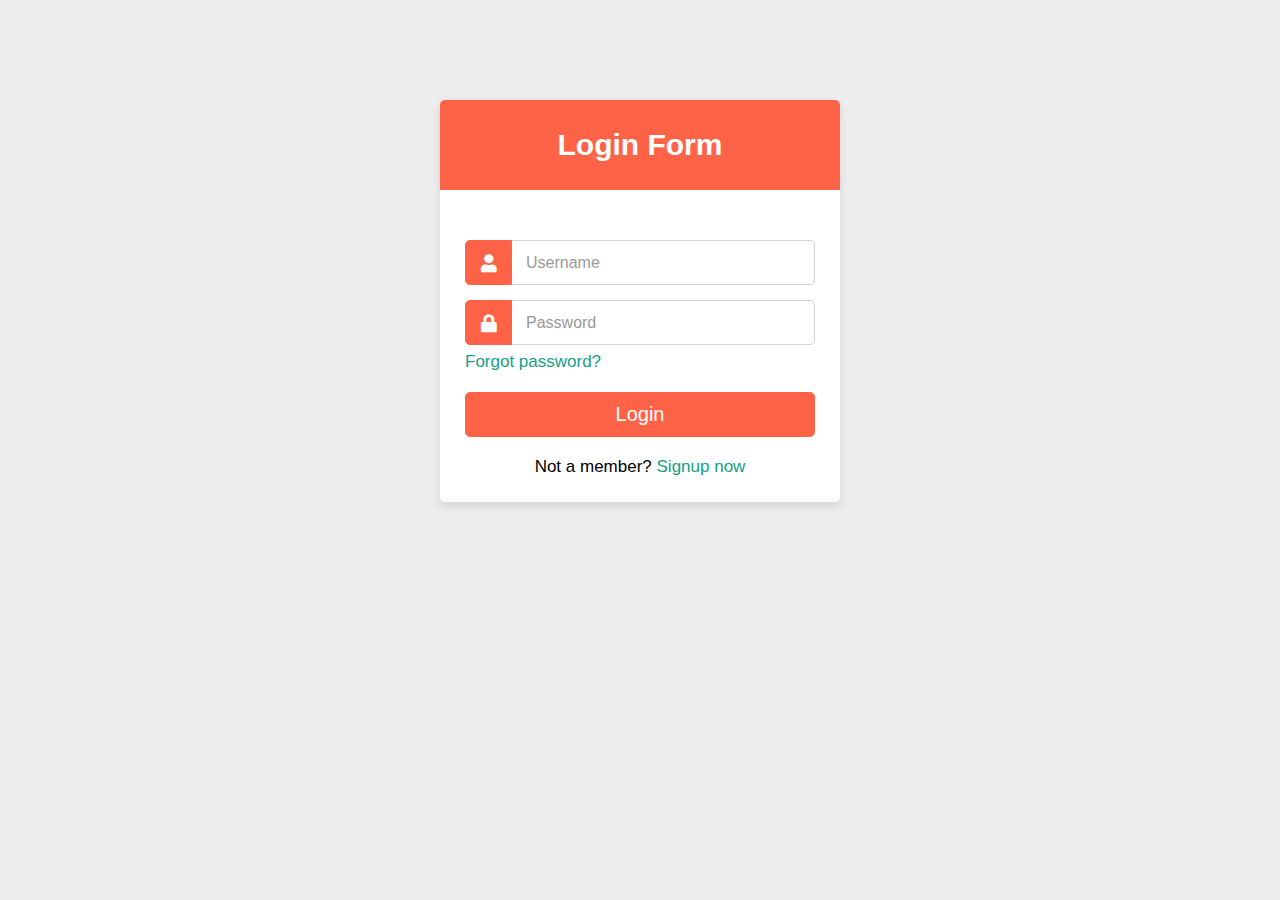
<file: login.html>
<!DOCTYPE html>
<html lang="en" dir="ltr">
  <head>
    <meta charset="utf-8">
    <meta name="viewport" content="width=device-width, initial-scale=1.0">
    <link rel="stylesheet" href="styles/login.css">
    <link rel="stylesheet" href="https://cdnjs.cloudflare.com/ajax/libs/font-awesome/5.15.2/css/all.min.css"/>
  </head>
  <body>
    <div class="container">
      <div class="wrapper">
        <div class="title"><span>Login Form</span></div>
        <div class="myform">
          <div class="alert-form hide-alert">
            <div class="alert" id="alertColor">
              <span id="alert-text"></span>
            </div>
          </div>
          <div class="row-form">
            <i class="fas fa-user"></i>
            <input type="text" placeholder="Username" name="username" id="username-inp">
          </div>
          <div class="row-form">
            <i class="fas fa-lock"></i>
            <input type="password" placeholder="Password" name="password" id="password-inp">
          </div>
          <div class="pass"><a href="#">Forgot password?</a></div>
          <div class="row-form button">
            <input type="button" value="Login" id="login-btn">
          </div>
          <div class="signup-link">Not a member? <a href="register.html">Signup now</a></div>
        </div>
      </div>
    </div>



    <script src="scripts/login.js"></script>
  </body>
</html>
</file>
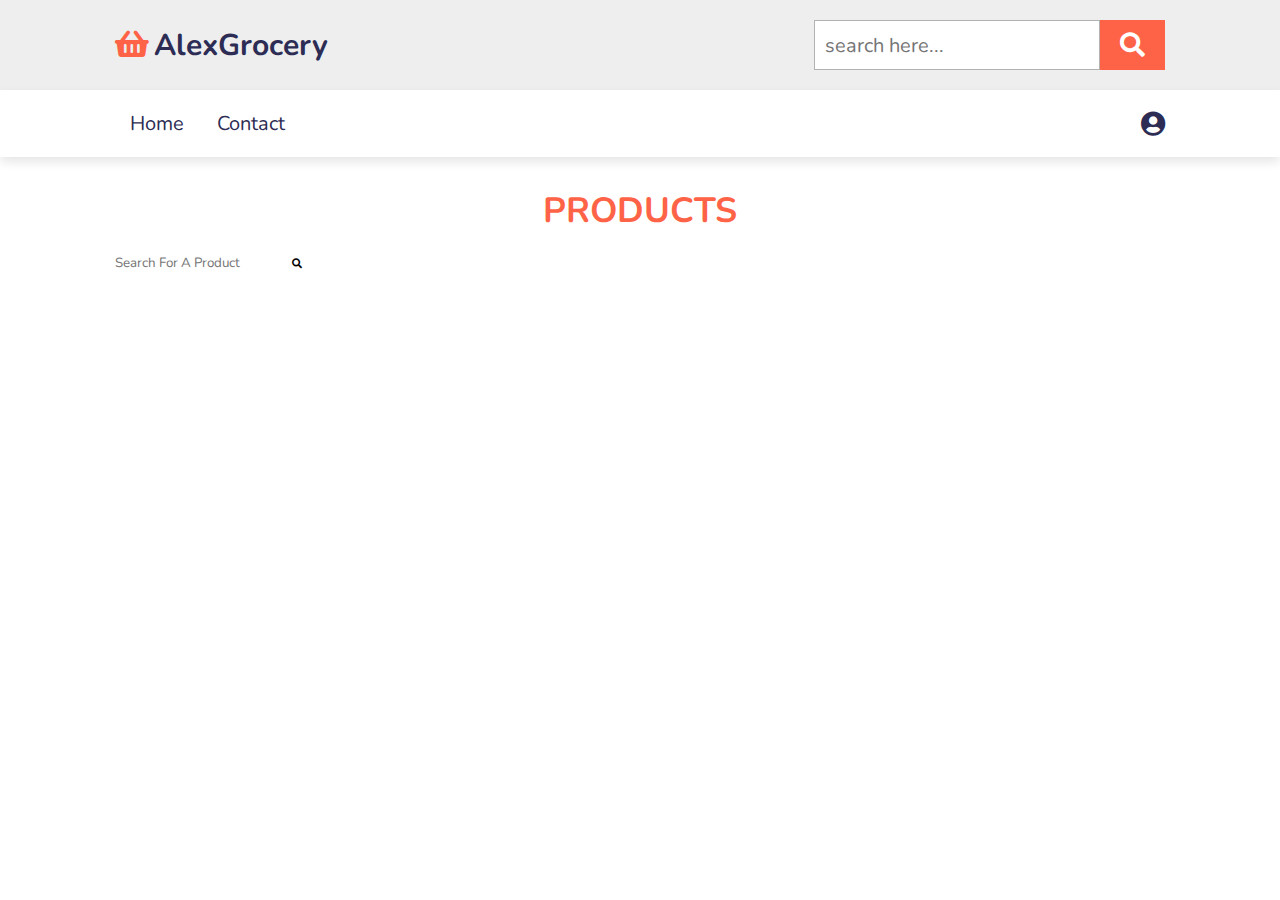
<file: product_details.html>
<!DOCTYPE html>
<html lang="en">
<head>
    <meta charset="UTF-8">
    <meta http-equiv="X-UA-Compatible" content="IE=edge">
    <meta name="viewport" content="width=device-width, initial-scale=1.0">
    <title>Product Details</title>
    <!-- font awesome cdn link  -->
    <link rel="stylesheet" href="https://cdnjs.cloudflare.com/ajax/libs/font-awesome/5.15.2/css/all.min.css"/>

    <!-- custom css file link  -->
    <link rel="stylesheet" href="styles/style.css" />

    <link rel="stylesheet" href="styles/styles.css">

</head>
<body>
    
    <header>
        <div class="header-1">
            <a href="index.html" class="logo"><i class="fas fa-shopping-basket"></i>AlexGrocery</a>

            <form action="" class="search-box-container">
                <input type="search" id="search-box" placeholder="search here..." />
                <label for="search-box" class="fas fa-search"></label>
            </form>
        </div>

        <div class="header-2">
            <div id="menu-bar" class="fas fa-bars"></div>

            <nav class="navbar">
                <a href="index.html">home</a>
                <a href="products.html">products</a>
                <a href="contact.html">contact</a>
            </nav>

            <div class="icons">
                <a href="cart.html" class="fas fa-shopping-cart" id="cartIcon"></a>
            </div>
        </div>
    </header>

    <div class="container">
        <div class="boxs">
            <div class="images">
                <div class="img-holder active">
                    <img src="" id="prodImg">
                </div>
            </div>
            <div class="basic-info">
                <h1 id="prodName"></h1>
                <div class="rate">
                    <i class="filled fas fa-star"></i>
                    <i class="filled fas fa-star"></i>
                    <i class="filled fas fa-star"></i>
                    <i class="filled fas fa-star"></i>
                    <i class="filled fas fa-star"></i>
                </div>
                <span id="prodPrice"></span>
                <div class="options">
                    <a onclick="addToCart();">Add to Cart</a>
                </div>
            </div>
            <div class="description">
                <p id="prodDesc">Lorem ipsum, dolor sit amet consectetur adipisicing elit. Natus temporibus corporis repudiandae, consectetur nostrum nisi commodi placeat rerum molestias numquam nihil accusantium deleniti! Enim, nesciunt a quis amet hic officia. Lorem ipsum dolor sit amet consectetur adipisicing elit. Molestiae nemo accusantium tempora facere doloremque cum iusto, ut neque, fuga omnis libero laborum ullam. At dolorum qui atque labore illo dignissimos.</p>
                

            </div>
        </div>
    </div>


    <div id="snackbar">Product added successfully</div>

<!-- footer section starts  -->

<section class="footer">
    <div class="box-container">
        <div class="box">
            <a href="#" class="logo"><i class="fas fa-shopping-basket"></i>AlexGrocery</a>
            <p>
                Lorem ipsum dolor sit, amet consectetur adipisicing elit. Ullam
                culpa sit enim nesciunt rerum laborum illum quam error ut alias!
            </p>
            <div class="share">
                <a href="#" class="btn fab fa-facebook-f"></a>
                <a href="#" class="btn fab fa-twitter"></a>
                <a href="#" class="btn fab fa-instagram"></a>
                <a href="#" class="btn fab fa-linkedin"></a>
            </div>
        </div>

        <div class="box">
            <h3>our location</h3>
            <div class="links">
                <a href="#">Egypt</a>
                <a href="#">USA</a>
                <a href="#">france</a>
                <a href="#">japan</a>
                <a href="#">russia</a>
            </div>
        </div>

        <div class="box">
            <h3>quick links</h3>
            <div class="links">
                <a href="#">home</a>
                <a href="#">category</a>
                <a href="#">product</a>
                <a href="#">deal</a>
                <a href="#">contact</a>
            </div>
        </div>

        <div class="box">
            <h3>download app</h3>
            <div class="links">
                <a href="#">google play</a>
                <a href="#">window xp</a>
                <a href="#">app store</a>
            </div>
        </div>
    </div>

    <h1 class="credit">All rights reserved!</h1>
</section>

<!-- footer section ends -->

<script src="scripts/product_details.js"></script>
</body>
</html>
</file>
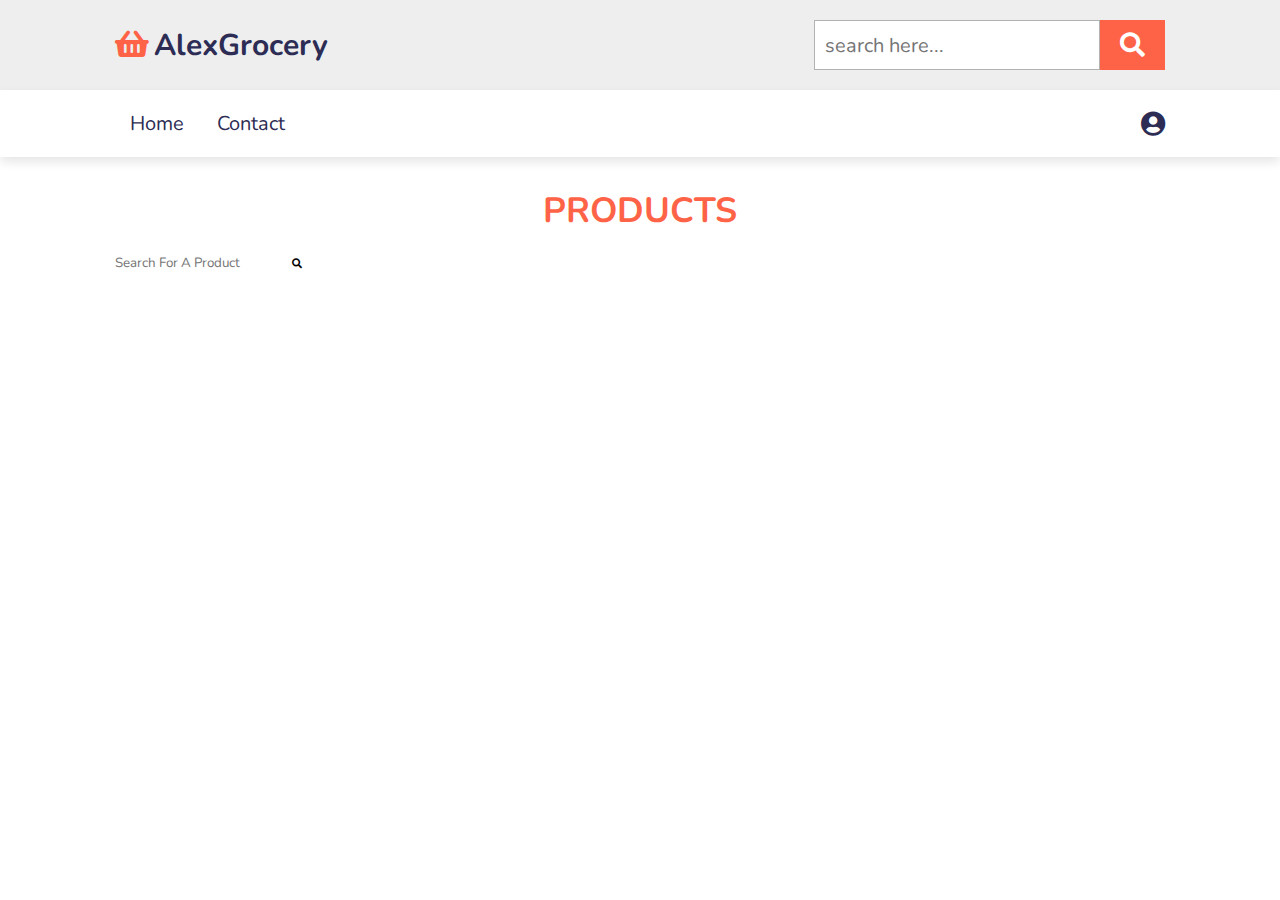
<file: products.html>
<!DOCTYPE html>
<html lang="en">
<head>
    <meta charset="UTF-8">
    <meta http-equiv="X-UA-Compatible" content="IE=edge">
    <meta name="viewport" content="width=device-width, initial-scale=1.0">
    <title>Products</title>
    <!-- font awesome cdn link  -->
    <link rel="stylesheet" href="https://cdnjs.cloudflare.com/ajax/libs/font-awesome/5.15.3/css/all.min.css" />

    <!-- custom css file link  -->
    <link rel="stylesheet" href="styles/style.css" />
</head>
<body>
    
    <header>
        <div class="header-1">
            <a href="index.html" class="logo"><i class="fas fa-shopping-basket"></i>AlexGrocery</a>

            <form action="" class="search-box-container">
                <input type="search" id="search-box" placeholder="search here..." />
                <label for="search-box" class="fas fa-search"></label>
            </form>
        </div>

        <div class="header-2">
            <div id="menu-bar" class="fas fa-bars"></div>

            <nav class="navbar">
                <a href="index.html">home</a>
                <a href="contact.html">contact</a>
            </nav>

            <div class="icons">
                <a href="cart.html" class="fas fa-shopping-cart" id="cartIcon"></a>
                <a href="profile.html" class="fas fa-user-circle"></a>
                <a class="fas fa-sign-out-alt" onclick="signout()" id="signoutIcon"></a>
            </div>
        </div>
    </header>

    <section class="product" id="deal">
        <h1 class="heading"><span>Products</span></h1>

        <div class="search-box-container">
            <input type="text" id="search-box-product" onkeyup="searchProduct(this.value); " placeholder="search for a product" />
            <label for="search-box-product" class="fas fa-search"></label>
        </div>

        <div class="box-container" id="products-container">
            

        </div>

        <div id="snackbar">Product added successfully</div>
    </section>

    <script src="scripts/products.js"></script>
</body>
</html>
</file>
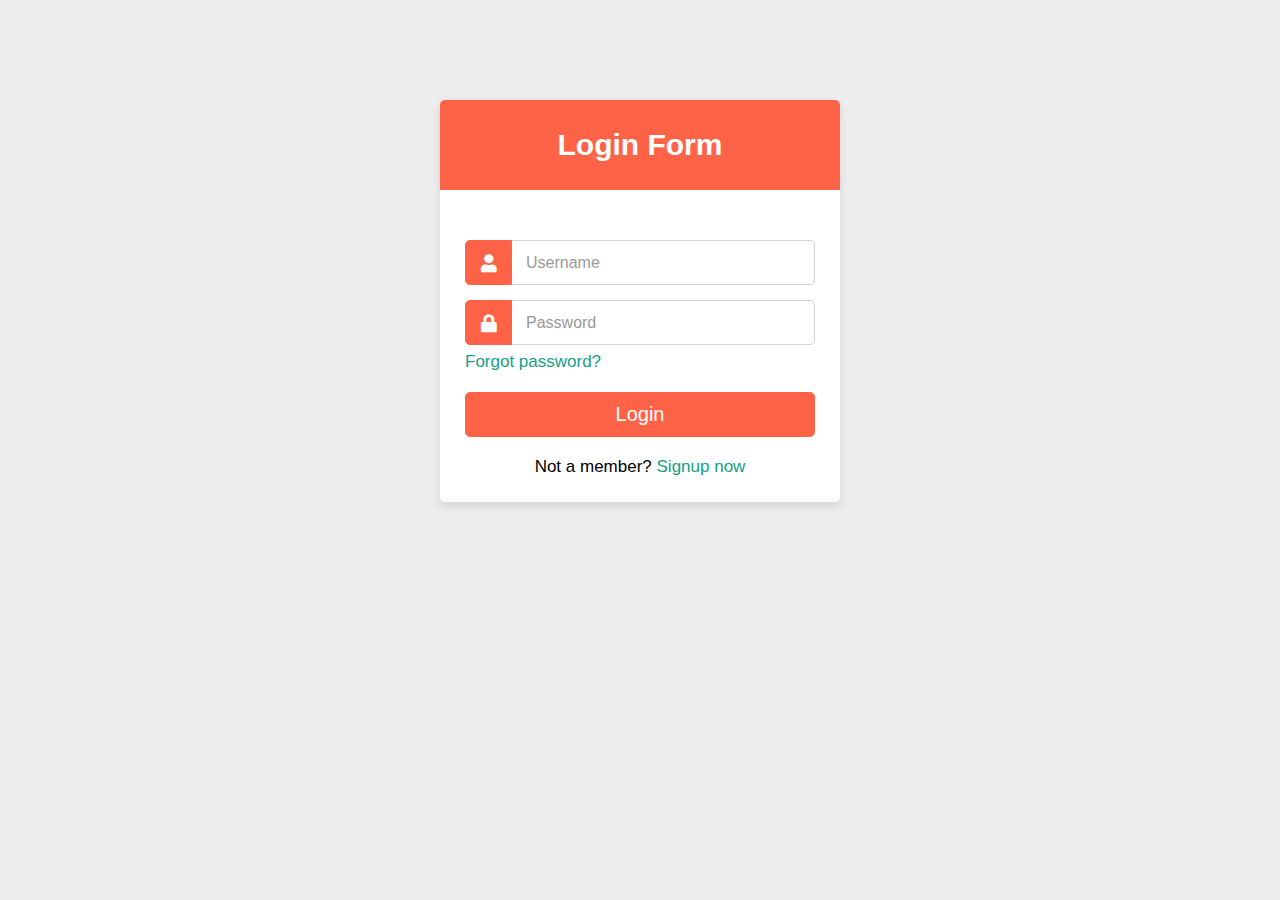
<file: profile.html>
<!DOCTYPE html>
<html lang="en">

<head>
    <meta charset="UTF-8">
    <meta http-equiv="X-UA-Compatible" content="IE=edge">
    <meta name="viewport" content="width=device-width, initial-scale=1.0">
    <title>Profile</title>
    <link rel="stylesheet" href="https://cdnjs.cloudflare.com/ajax/libs/font-awesome/5.15.3/css/all.min.css" />

    <!-- custom css file link  -->
    <link rel="stylesheet" href="styles/style.css" />

    <style>
        /* CSS Styles */
        body {
            font-family: Arial, sans-serif;
            background-color: #f4f4f4;
            margin: 0;
            padding: 0;
        }

        .profile-container {
            max-width: 600px;
            margin: 40px auto;
            background-color: #fff;
            padding: 40px;
            border-radius: 5px;
            box-shadow: 0 2px 10px rgba(0, 0, 0, 0.1);
        }

        .profile-container h1 {
            color: #FF6347;
            font-weight: bold;
            text-align: center;
            font-size: 30px;
            margin-bottom: 20px;
        }

        .profile-info {
            text-align: center;
            margin-bottom: 20px;
        }

        .profile-info p {
            margin: 35px 0;
            font-size: 26px;
        }

        .profile-image {
            width: 200px;
            height: 200px;
            border-radius: 50%;
            object-fit: cover;
            margin: 0 auto 50px;
            display: block;
            cursor: pointer;
            transition: transform 0.3s ease, box-shadow 0.3s ease;
            box-shadow: 0 2px 10px rgba(0, 0, 0, 0.1);
        }

        .profile-image:hover {
            transform: scale(1.1);
            box-shadow: 0 4px 20px rgba(0, 0, 0, 0.2);
        }

        .profile-info strong {
            color: #FF6347;
            font-size: 32px;

        }
    </style>
</head>

<body>

    <header>
        <div class="header-1">
            <a href="index.html" class="logo"><i class="fas fa-shopping-basket"></i>AlexGrocery</a>

            <form action="" class="search-box-container">
                <input type="search" id="search-box" placeholder="search here..." />
                <label for="search-box" class="fas fa-search"></label>
            </form>
        </div>

        <div class="header-2">
            <div id="menu-bar" class="fas fa-bars"></div>

            <nav class="navbar">
                <a href="index.html">home</a>
                <a href="products.html">product</a>
                <a href="contact.html">contact</a>
            </nav>

            <div class="icons">
                <a href="cart.html" class="fas fa-shopping-cart"></a>
                <a href="login.html" class="fas fa-sign-out-alt" ></a>
            </div>
        </div>
    </header>

    <div class="profile-container">
        <h1>My Profile</h1>
        <div class="profile-info">
            <img src="images/profile.png" alt="Profile Picture" class="profile-image">
            <p id="name-label"><strong>Name:</strong> </p>
            <p id="email-label"><strong>Email:</strong> </p>
            <p id="username-label"><strong>Username:</strong> </p>
            <p id="gender-label"><strong>Gender:</strong> </p>

        </div>
    </div>

    <section class="footer">
        <div class="box-container">
            <div class="box">
                <a href="#" class="logo"><i class="fas fa-shopping-basket"></i>AlexGrocery</a>
                <p>
                    Lorem ipsum dolor sit, amet consectetur adipisicing elit. Ullam
                    culpa sit enim nesciunt rerum laborum illum quam error ut alias!
                </p>
                <div class="share">
                    <a href="#" class="btn fab fa-facebook-f"></a>
                    <a href="#" class="btn fab fa-twitter"></a>
                    <a href="#" class="btn fab fa-instagram"></a>
                    <a href="#" class="btn fab fa-linkedin"></a>
                </div>
            </div>

            <div class="box">
                <h3>our location</h3>
                <div class="links">
                    <a href="#">Egypt</a>
                    <a href="#">USA</a>
                    <a href="#">france</a>
                    <a href="#">japan</a>
                    <a href="#">russia</a>
                </div>
            </div>

            <div class="box">
                <h3>quick links</h3>
                <div class="links">
                    <a href="#">home</a>
                    <a href="#">category</a>
                    <a href="#">product</a>
                    <a href="#">deal</a>
                    <a href="#">contact</a>
                </div>
            </div>

            <div class="box">
                <h3>download app</h3>
                <div class="links">
                    <a href="#">google play</a>
                    <a href="#">window xp</a>
                    <a href="#">app store</a>
                </div>
            </div>
        </div>

        <h1 class="credit">All rights reserved!</h1>
    </section>

    <script src="scripts/profile.js"></script>
</body>

</html>
</file>
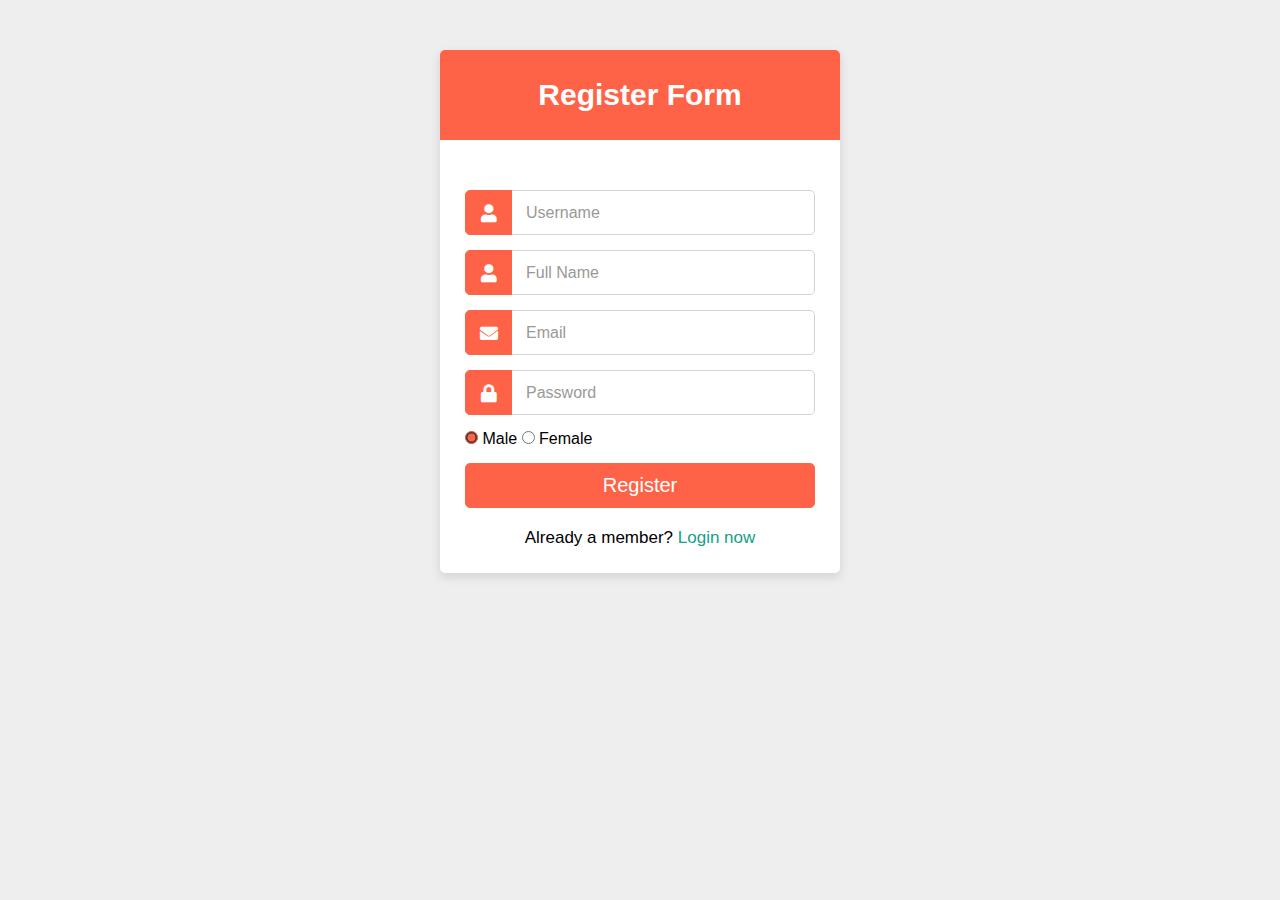
<file: register.html>
<!DOCTYPE html>
<html lang="en" dir="ltr">
  <head>
    <meta charset="utf-8">
    <meta name="viewport" content="width=device-width, initial-scale=1.0">
    <link rel="stylesheet" href="styles/login.css">
    <link rel="stylesheet" href="https://cdnjs.cloudflare.com/ajax/libs/font-awesome/5.15.2/css/all.min.css"/>
  </head>
  <body>
    <div class="container" style="margin: 50px auto;">
      <div class="wrapper">
        <div class="title"><span>Register Form</span></div>
        <div class="myform">
          <div class="alert-form hide-alert">
            <div class="alert" id="alertColor">
              <span id="alert-text"></span>
            </div>
          </div>
          <div class="row-form">
            <i class="fas fa-user"></i>
            <input type="text" id="username-inp" placeholder="Username" name="username" required>
          </div>
          <div class="row-form">
            <i class="fas fa-user"></i>
            <input type="text" id="fullname-inp" placeholder="Full Name" name="full_name" required>
          </div>
          <div class="row-form">
            <i class="fas fa-envelope"></i>
            <input type="email" id="email-inp" placeholder="Email" name="email" required>
          </div>
          <div class="row-form">
            <i class="fas fa-lock"></i>
            <input type="password" id="password-inp" placeholder="Password" name="password" required>
          </div>
          <div class="gender-form">
            <input class="gender-input" type="radio" name="gender" value="male" checked> Male
            <input class="gender-input" type="radio" name="gender" value="female"> Female
          </div>
          <div class="row-form button">
            <input type="button" id="register-btn" value="Register">
          </div>
          <div class="signup-link">Already a member? <a href="login.html">Login now</a></div>
        </div>
      </div>
    </div>

    <script src="scripts/register.js"></script>
  </body>
  
</html>
</file>
<file: styles/login.css>
:root{
	--green: #FF6347;
	--black:#2c2c54;
  }
*{
    margin: 0;
    padding: 0;
    box-sizing: border-box;
    font-family: 'Poppins',sans-serif;
  }
  body{
    background: #eee;
    overflow: hidden;
  }
  ::selection{
    background: rgba(188, 56, 26, 0.3);
  }
  .container{
    max-width: 440px;
    padding: 0 20px;
    margin: 100px auto;
  }
  .wrapper{
    width: 100%;
    background: #fff;
    border-radius: 5px;
    box-shadow: 0px 4px 10px 1px rgba(0,0,0,0.1);
  }
  .wrapper .title{
    height: 90px;
    background: var(--green);
    border-radius: 5px 5px 0 0;
    color: #fff;
    font-size: 30px;
    font-weight: 600;
    display: flex;
    align-items: center;
    justify-content: center;
  }
  .wrapper .myform{
    padding: 30px 25px 25px 25px;
  }
  .wrapper .myform .row-form{
    height: 45px;
    margin-top: 15px;
    margin-bottom: 15px;
    position: relative;
  }
  .wrapper .myform .row-form input{
    height: 100%;
    width: 100%;
    outline: none;
    padding-left: 60px;
    border-radius: 5px;
    border: 1px solid lightgrey;
    font-size: 16px;
    transition: all 0.3s ease;
  }
  .myform .row-form input:focus{
    border-color: var(--green);
    box-shadow: inset 0px 0px 2px 2px rgba(26,188,156,0.25);
  }
  .myform .row-form input::placeholder{
    color: #999;
  }
  .wrapper .myform .row-form i{
    position: absolute;
    width: 47px;
    height: 100%;
    color: #fff;
    font-size: 18px;
    background: var(--green);
    border: 1px solid var(--green);
    border-radius: 5px 0 0 5px;
    display: flex;
    align-items: center;
    justify-content: center;
  }
  .wrapper .myform .pass{
    margin: -8px 0 20px 0;
  }
  .wrapper .myform .pass a{
    color: #16a085;
    font-size: 17px;
    text-decoration: none;
  }
  .wrapper .myform .pass a:hover{
    text-decoration: underline;
  }
  .wrapper .myform .button input{
    color: #fff;
    font-size: 20px;
    font-weight: 500;
    padding-left: 0px;
    background: var(--green);
    border: 1px solid var(--green);
    cursor: pointer;
  }
  .myform .button input:hover{
    background: #12876f;
  }
  .wrapper .myform .signup-link{
    text-align: center;
    margin-top: 20px;
    font-size: 17px;
  }
  .wrapper .myform .signup-link a{
    color: #16a085;
    text-decoration: none;
  }
  form .signup-link a:hover{
    text-decoration: underline;
  }
  .wrapper .myform .alert-form .alert{
    background-color: #f2a9af;
    padding: 20px;
    border-radius: 15px;
  }

  .wrapper .myform .alert-form {
    margin-bottom: 20px;
  }

  input[type=radio] {
    accent-color: var(--green);
}
.hide-alert{
  visibility: hidden; 
  width: 0;
  height: 0;
  margin: 0;
  padding: 0; 

}
</file>
<file: styles/style.css>
@import url('https://fonts.googleapis.com/css2?family=Nunito:wght@200;300;400;600;700&display=swap');

:root {
  --green: #FF6347;
  --black: #2c2c54;
}

* {
  font-family: 'Nunito', sans-serif;
  margin: 0;
  padding: 0;
  box-sizing: border-box;
  outline: none;
  border: none;
  text-decoration: none;
  text-transform: capitalize;
  transition: all .2s linear;
}



html {
  font-size: 62.5%;
  overflow-x: hidden;
  scroll-padding-top: 6.5rem;
  scroll-behavior: smooth;
}

section {
  padding: 2rem 9%;
}

.btn {
  display: inline-block;
  margin-top: 1rem;
  background: #FF6347;
  color: #fff;
  padding: .8rem 3rem;
  font-size: 1.7rem;
  text-align: center;
  cursor: pointer;
}

.btn:hover {
  background: var(--black);
}

.heading {
  text-align: center;
  color: var(--black);
  text-transform: uppercase;
  padding: 1rem;
  font-size: 3.5rem;
  padding-bottom: 2rem;
}

.heading span {
  color: #FF6347;
  text-transform: uppercase;
}

.header-1 {
  background: #eee;
  display: flex;
  align-items: center;
  justify-content: space-between;
  padding: 2rem 9%;
}

.logo {
  color: var(--black);
  font-weight: bolder;
  font-size: 3rem;
}

.logo i {
  padding-right: .5rem;
  color: #FF6347;
}

.header-1 .search-box-container {
  display: flex;
  height: 5rem;
}

.header-1 .search-box-container #search-box {
  height: 100%;
  width: 100%;
  padding: 1rem;
  font-size: 2rem;
  color: #333;
  border: .1rem solid rgba(0, 0, 0, .3);
  text-transform: none;
}

.header-1 .search-box-container label {
  height: 100%;
  width: 8rem;
  font-size: 2.5rem;
  line-height: 5rem;
  color: #fff;
  background: #FF6347;
  text-align: center;
  cursor: pointer;
}

.header-1 .search-box-container label:hover {
  background: var(--black);
}

.header-2 {
  background: #fff;
  display: flex;
  align-items: center;
  justify-content: space-between;
  padding: 2rem 9%;
  box-shadow: 0 .5rem 1rem rgba(0, 0, 0, .1);
  position: relative;
}

.header-2.active {
  position: fixed;
  top: 0;
  left: 0;
  right: 0;
  z-index: 10000;
}

.header-2 .navbar a {
  padding: .5rem 1.5rem;
  font-size: 2rem;
  border-radius: .5rem;
  color: var(--black);
}

.header-2 .navbar a:hover {
  background: #FF6347;
  color: #fff;
}

.header-2 .icons a {
  font-size: 2.5rem;
  color: var(--black);
  padding-left: 1rem;
}

.header-2 .icons a:hover {
  color: #FF6347;
}

#menu-bar {
  font-size: 3rem;
  border-radius: .5rem;
  border: .1rem solid var(--black);
  padding: .8rem 1.5rem;
  color: var(--black);
  cursor: pointer;
  display: none;
}

.home {
  display: flex;
  align-items: center;
  justify-content: center;
  flex-wrap: wrap;
}

.home .image {
  flex: 1 1 40rem;
  padding-top: 5rem;
}

.home .image img {
  width: 100%;
}

.home .content {
  flex: 1 1 40rem;
}

.home .content span {
  font-size: 3rem;
  color: #666;
}

.home .content h3 {
  font-size: 5rem;
  color: var(--black);
}

.banner-container {
  display: flex;
  flex-wrap: wrap;
  gap: 1.5rem;
}

.banner-container .banner {
  flex: 1 1 40rem;
  height: 25rem;
  overflow: hidden;
  position: relative;
}

.banner-container .banner img {
  height: 100%;
  width: 100%;
  object-fit: cover;
}

.banner-container .banner .content {
  position: absolute;
  top: 50%;
  left: 4%;
  transform: translateY(-50%);
}

.banner-container .banner .content h3 {
  font-size: 3rem;
  color: var(--black);
}

.banner-container .banner .content p {
  font-size: 2rem;
  color: #333;
}

.banner-container .banner:hover img {
  transform: scale(1.2) rotate(-5deg);
}

.category .box-container {
  display: flex;
  gap: 1.5rem;
  flex-wrap: wrap;
  padding-top: 1rem;
}

.category .box-container .box {
  border: .1rem solid rgba(0, 0, 0, .3);
  border-radius: .5rem;
  text-align: center;
  padding: 2rem;
  flex: 1 1 25rem;
}

.category .box-container .box img {
  width: 20rem;
  margin: .5rem 0;
}

.category .box-container .box h3 {
  font-size: 3.5rem;
  color: var(--black);
}

.category .box-container .box p {
  font-size: 2rem;
  color: #666;
  padding: .5rem 0;
}

.category .box-container .box .btn {
  display: block;
}

.product .box-container {
  display: flex;
  flex-wrap: wrap;
  gap: 1.5rem;
}

.product .box-container .box {
  flex: 1 1 30rem;
  text-align: center;
  padding: 2rem;
  border: .1rem solid rgba(0, 0, 0, .3);
  border-radius: .5rem;
  overflow: hidden;
  position: relative;
}

.product .box-container .box img {
  height: 20rem;
}

.product .box-container .box .discount {
  position: absolute;
  top: 1rem;
  left: 1rem;
  background: rgba(0, 255, 0, .1);
  color: var(--green);
  padding: .7rem 1rem;
  font-size: 2rem;
}

.product .box-container .box .icons {
  position: absolute;
  top: .5rem;
  right: -6rem;
}

.product .box-container .box:hover .icons {
  right: 1rem;
}

.product .box-container .box .icons a {
  display: block;
  height: 4.5rem;
  width: 4.5rem;
  line-height: 4.5rem;
  font-size: 1.7rem;
  color: var(--black);
  background: rgba(0, 0, 0, .05);
  border-radius: 50%;
  margin-top: .7rem;
}

.product .box-container .box .icons a:hover {
  background: var(--green);
  color: #fff;
}

.product .box-container .box h3 {
  color: var(--black);
  font-size: 2.5rem;
}

.product .box-container .box .stars i {
  padding: 1rem .1rem;
  font-size: 1.7rem;
  color: gold;
}

.product .box-container .box .price {
  font-size: 2rem;
  color: #333;
  padding: .5rem 0;
}

.product .box-container .box .price span {
  font-size: 1.5rem;
  color: #999;
  text-decoration: line-through;
}

.product .box-container .box .quantity {
  display: flex;
  align-items: center;
  justify-content: center;
  padding-top: 1rem;
  padding-bottom: .5rem;
}

.product .box-container .box .quantity span {
  padding: 0 .7rem;
  font-size: 1.7rem;
}

.product .box-container .box .quantity input {
  border: .1rem solid rgba(0, 0, 0, .3);
  font-size: 1.5rem;
  font-weight: bolder;
  color: var(--black);
  padding: .5rem;
  background: rgba(0, 0, 0, .05);
}

.product .box-container .box .btn {
  display: block;
}

.deal {
  background: url(../images/deal-bg.jpg) no-repeat;
  background-position: center;
  background-size: cover;
  padding-top: 7rem;
  padding-bottom: 7rem;
}

.deal .content {
  max-width: 50rem;
}

.deal .content .title {
  font-size: 4rem;
  color: var(--black);
}

.deal .content p {
  font-size: 1.7rem;
  padding: 1rem 0;
  color: #333;
}

.deal .content .count-down {
  display: flex;
  gap: 1rem;
  padding: .5rem 0;
}

.deal .content .count-down .box {
  width: 9rem;
  text-align: center;
  box-shadow: 0 .5rem 1rem rgba(0, 0, 0, .1);
  border: .1rem solid rgba(0, 0, 0, .3);
}

.deal .content .count-down .box h3 {
  color: var(--black);
  background: #fff;
  height: 7rem;
  line-height: 7rem;
  width: 100%;
  font-size: 5rem;
}

.deal .content .count-down .box span {
  display: block;
  background: var(--black);
  color: #fff;
  width: 100%;
  padding: .5rem;
  font-size: 2rem;
}

.contact .heading {
  background: url(images/contact-bg.png) no-repeat;
  background-size: cover;
  background-position: center 1000;

}

.contact form {
  text-align: center;
  padding: 2rem;
  border: .1rem solid rgba(0, 0, 0, .3);
}

.contact form .inputBox {
  display: flex;
  justify-content: space-between;
  flex-wrap: wrap;
}

.contact form .inputBox input,
.contact form textarea {
  padding: 1rem;
  font-size: 1.7rem;
  background: #f7f7f7;
  text-transform: none;
  margin: 1rem 0;
  border: .1rem solid rgba(0, 0, 0, .3);
  width: 49%;
}

.contact form textarea {
  height: 20rem;
  resize: none;
  width: 100%;
}


.newsletter {
  background: url(images/newsletter-bg.jpg) no-repeat;
  background-size: cover;
  background-position: center;
  text-align: center;
  padding: 5rem 2rem;
}

.newsletter h3 {
  font-size: 3rem;
  color: var(--black);
}

.newsletter form {
  max-width: 55rem;
  display: flex;
  align-items: center;
  margin: 1rem auto;
  padding: 1.5rem;
  background: rgba(0, 0, 0, .1);
}

.newsletter form .box {
  width: 100%;
  padding: .7rem 1.5rem;
  font-size: 1.7rem;
  color: #333;
  text-transform: none;
}

.newsletter form .btn {
  margin-top: 0;
}

.footer {
  box-shadow: 0 -5px 10px rgba(0, 0, 0, 0.1);
}

.footer .box-container {
  display: flex;
  gap: 1.5rem;
  flex-wrap: wrap;
}

.footer .box-container .box {
  padding: 1rem 0;
  flex: 1 1 25rem;
}

.footer .box-container .box .share a {
  padding: 0;
  height: 4rem;
  width: 4rem;
  line-height: 4rem;
  text-align: center;
}

.footer .box-container .box h3 {
  font-size: 2.5rem;
  color: var(--black);
}

.footer .box-container .box p {
  font-size: 1.3rem;
  color: #666;
  padding: .7rem 0;
}

.footer .box-container .box .links {
  padding: 1rem 0;
}

.footer .box-container .box .links a {
  display: block;
  padding: .5rem 0;
  font-size: 1.7rem;
  color: #333;
}

.footer .box-container .box .links a:hover {
  text-decoration: underline;
  color: var(--green);
}

.footer .credit {
  padding: 2.5rem 1rem;
  border-top: .1rem solid rgba(0, 0, 0, .1);
  margin-top: 1rem;
  text-align: center;
  font-size: 2rem;
}

.footer .credit span {
  color: var(--green);
}



#snackbar {
  visibility: hidden;
  min-width: 250px;
  margin-left: -125px;
  background-color: #34b948;
  color: #fff;
  text-align: center;
  border-radius: 2px;
  padding: 16px;
  position: fixed;
  z-index: 1;
  left: 50%;
  bottom: 30px;
  font-size: 17px;
}

#snackbar.show {
  visibility: visible;
  -webkit-animation: fadein 0.5s, fadeout 0.5s 2.5s;
  animation: fadein 0.5s, fadeout 0.5s 2.5s;
}

@-webkit-keyframes fadein {
  from {bottom: 0; opacity: 0;} 
  to {bottom: 30px; opacity: 1;}
}

@keyframes fadein {
  from {bottom: 0; opacity: 0;}
  to {bottom: 30px; opacity: 1;}
}

@-webkit-keyframes fadeout {
  from {bottom: 30px; opacity: 1;} 
  to {bottom: 0; opacity: 0;}
}

@keyframes fadeout {
  from {bottom: 30px; opacity: 1;}
  to {bottom: 0; opacity: 0;}
}
</file>
<file: styles/styles.css>
@import url('https://fonts.googleapis.com/css2?family=Source+Sans+Pro:wght@200;300;400;600;700;900&display=swap');



* {
    box-sizing: border-box;
    font-family: 'Source Sans Pro', sans-serif;
    line-height: 1;
    padding: 0;
    margin: 0;
}

.container {
    background-color: white;
    min-height: 100vh;
    display: flex;
    justify-content: center;
    align-items: center;
}

.boxs {
    background-color: white;
    border-radius: 10px;
    box-shadow: 5px 5px 10px 1px rgb(0, 0, 0, 12%);
    padding: 45px;
    margin: 15px 0;
    width: 950px;
    display: grid;
    grid-template-columns: repeat(2, 1fr);
    grid-template-rows: auto 1fr;
    grid-template-areas: 
    "images info"
    "images description";
    grid-gap: 35px;
}

.boxs .images {
    grid-area: images;
    display: grid;
    grid-template-columns: repeat(3, auto);
    grid-template-rows: auto 1fr;
    grid-template-areas: 
    "active active active"
    "idle idle idle";
    grid-gap: 5px;
}

.boxs .images .img-holder img {
    width: 100%;
    display: block;
    border-radius: 10px;
}

.boxs .images .img-holder.active {
    grid-area: active;
}

.boxs .images .img-holder:not(.active):hover {
    opacity: 0.95;
    cursor: pointer;
}

.boxs .basic-info {
    grid-area: info;
    display: flex;
    flex-direction: column;
    gap: 15px;
}

.boxs .basic-info .rate {
    color: yellow;
}

.boxs .basic-info span {
    font-weight: 800;
    font-size: 25px;
}

.boxs .basic-info .options a {
    color: white;
    background-color: #FF6347;
    display: inline-block;
    padding: 10px 15px;
    text-decoration: none;
    font-weight: 600;
    font-size: 12px;
    border-radius: 5px;
}

.boxs .basic-info .options a:hover {
    background-color: #2c2c54;
}

.boxs .description {
    grid-area: description;
    display: flex;
    flex-direction: column;
    gap: 25px;
}

.boxs .description p {
    color: gray;
    font-size: 14px;
    line-height: 1.5;
}

.boxs .description .features {
    list-style: none;
    display: flex;
    flex-direction: column;
    gap: 10px;
    color: gray;
}

.boxs .description .features i {
    margin-right: 5px;
}

.boxs .description .features .fa-circle-check {
    color: #2c2c54;
}

.boxs .description .features .fa-circle-xmark {
    color: yellow;
}

.boxs .description .social {
    list-style: none;
    display: flex;
}

.boxs .description .social a {
    margin-right: 15px;
    color: gray;
}

.boxs .description .social a:hover {
    color: #FF6347;
}

#snackbar {
    visibility: hidden;
    min-width: 250px;
    margin-left: -125px;
    background-color: #34b948;
    color: #fff;
    text-align: center;
    border-radius: 2px;
    padding: 16px;
    position: fixed;
    z-index: 1;
    left: 50%;
    bottom: 30px;
    font-size: 17px;
  }

  #snackbar.show {
    visibility: visible;
    -webkit-animation: fadein 0.5s, fadeout 0.5s 2.5s;
    animation: fadein 0.5s, fadeout 0.5s 2.5s;
  }
  
  @-webkit-keyframes fadein {
    from {bottom: 0; opacity: 0;} 
    to {bottom: 30px; opacity: 1;}
  }
  
  @keyframes fadein {
    from {bottom: 0; opacity: 0;}
    to {bottom: 30px; opacity: 1;}
  }
  
  @-webkit-keyframes fadeout {
    from {bottom: 30px; opacity: 1;} 
    to {bottom: 0; opacity: 0;}
  }
  
  @keyframes fadeout {
    from {bottom: 30px; opacity: 1;}
    to {bottom: 0; opacity: 0;}
  }






  

@media (max-width: 991px) {
    .boxs {
        width: 750px;
        grid-template-areas: 
        "info info"
        "images description";
    }
    .boxs .basic-info .options a {
        padding: 8.5px 12px;
    }
}

@media screen and (max-width: 991px) and (min-width: 769px) {
    .boxs .basic-info span {
        position: absolute;
        align-self: flex-end;
    }
    .boxs .basic-info .options {
        position: absolute;
        align-self: flex-end;
        margin-top: 40px;
    }
}

@media (max-width: 768px) {
    .boxs {
        width: 600px;
        grid-template-areas: 
        "images info"
        "description description";
    }
    .boxs .images {
        gap: 3px;
    }
    .boxs .images .img-holder img {
        border-radius: 5px;
    }
}

@media (max-width: 640px) {
    .boxs {
        width: 100%;
        min-height: 100vh;
        border-radius: 0;
        padding: 35px;
        margin: 0;
        grid-template-columns: 1fr;
        grid-template-rows: repeat(3, auto);
        grid-template-areas: 
        "images"
        "info"
        "description";
    }
}
</file>
